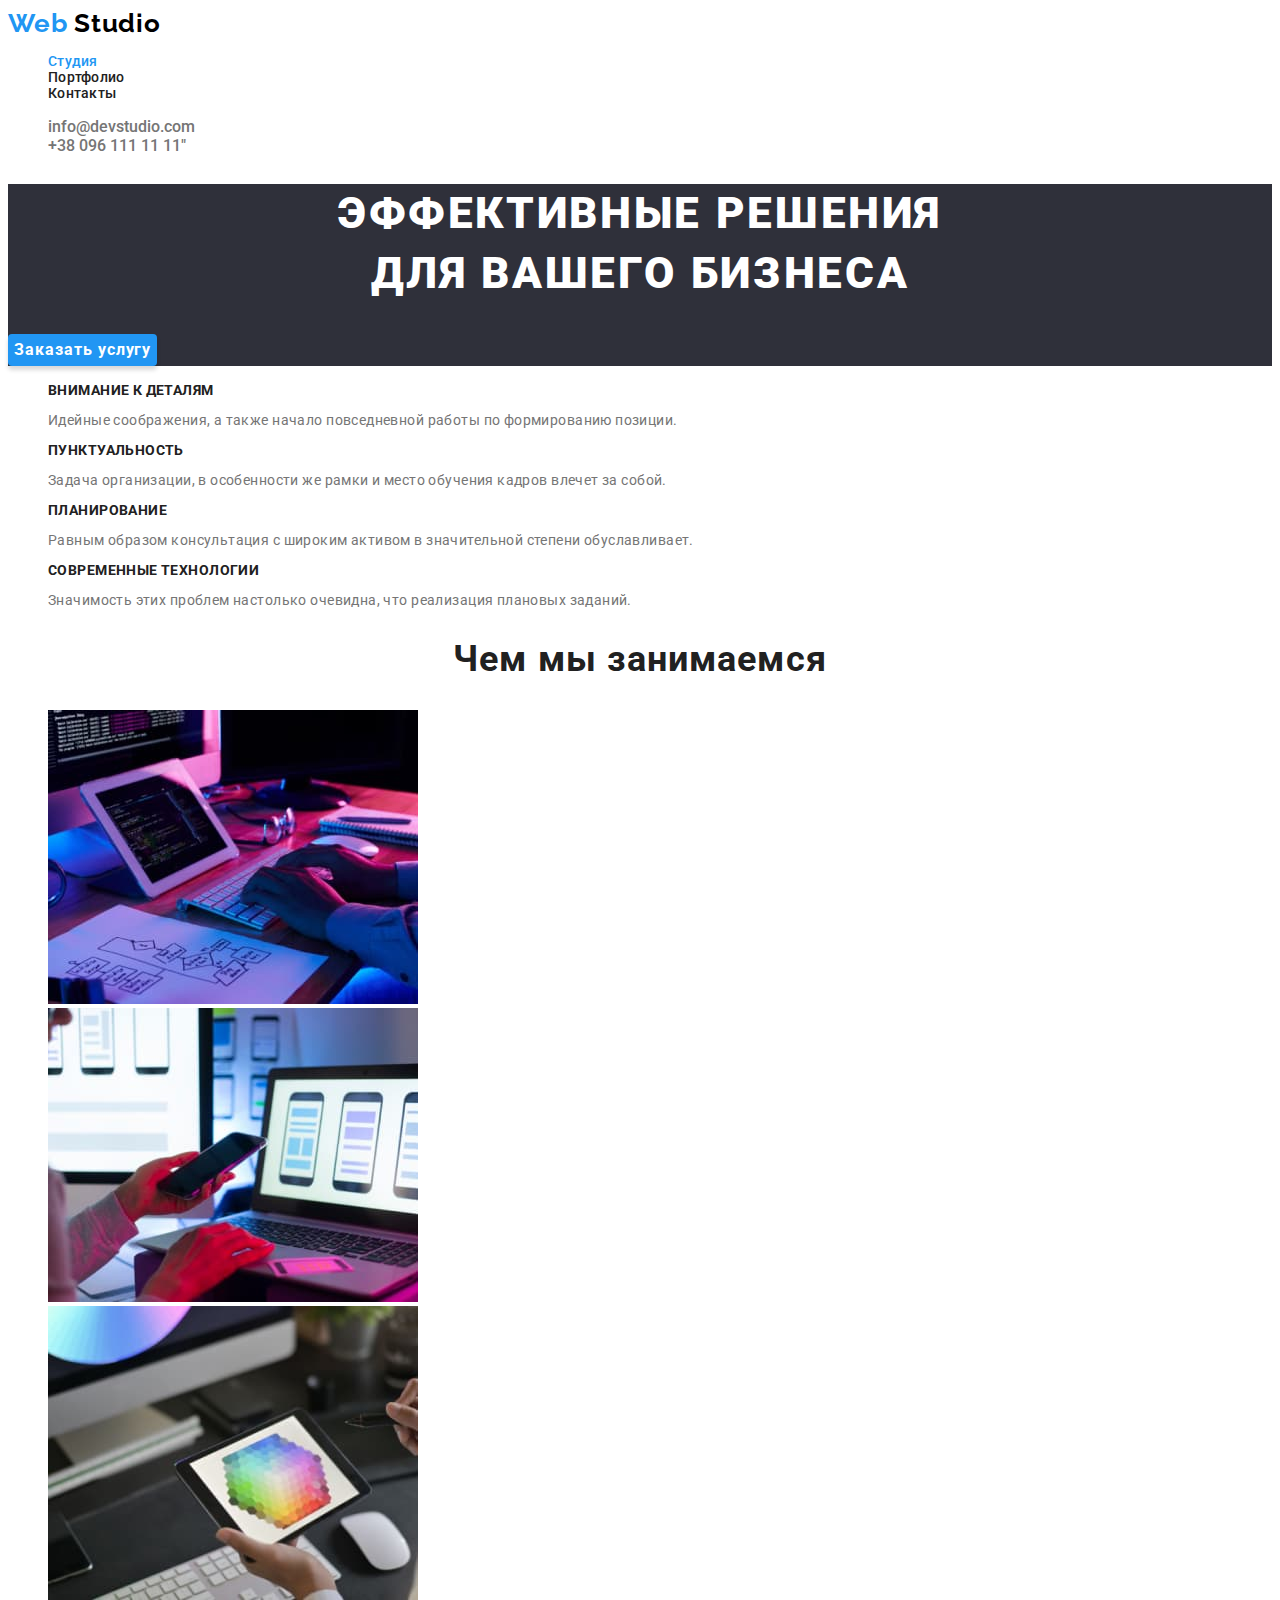
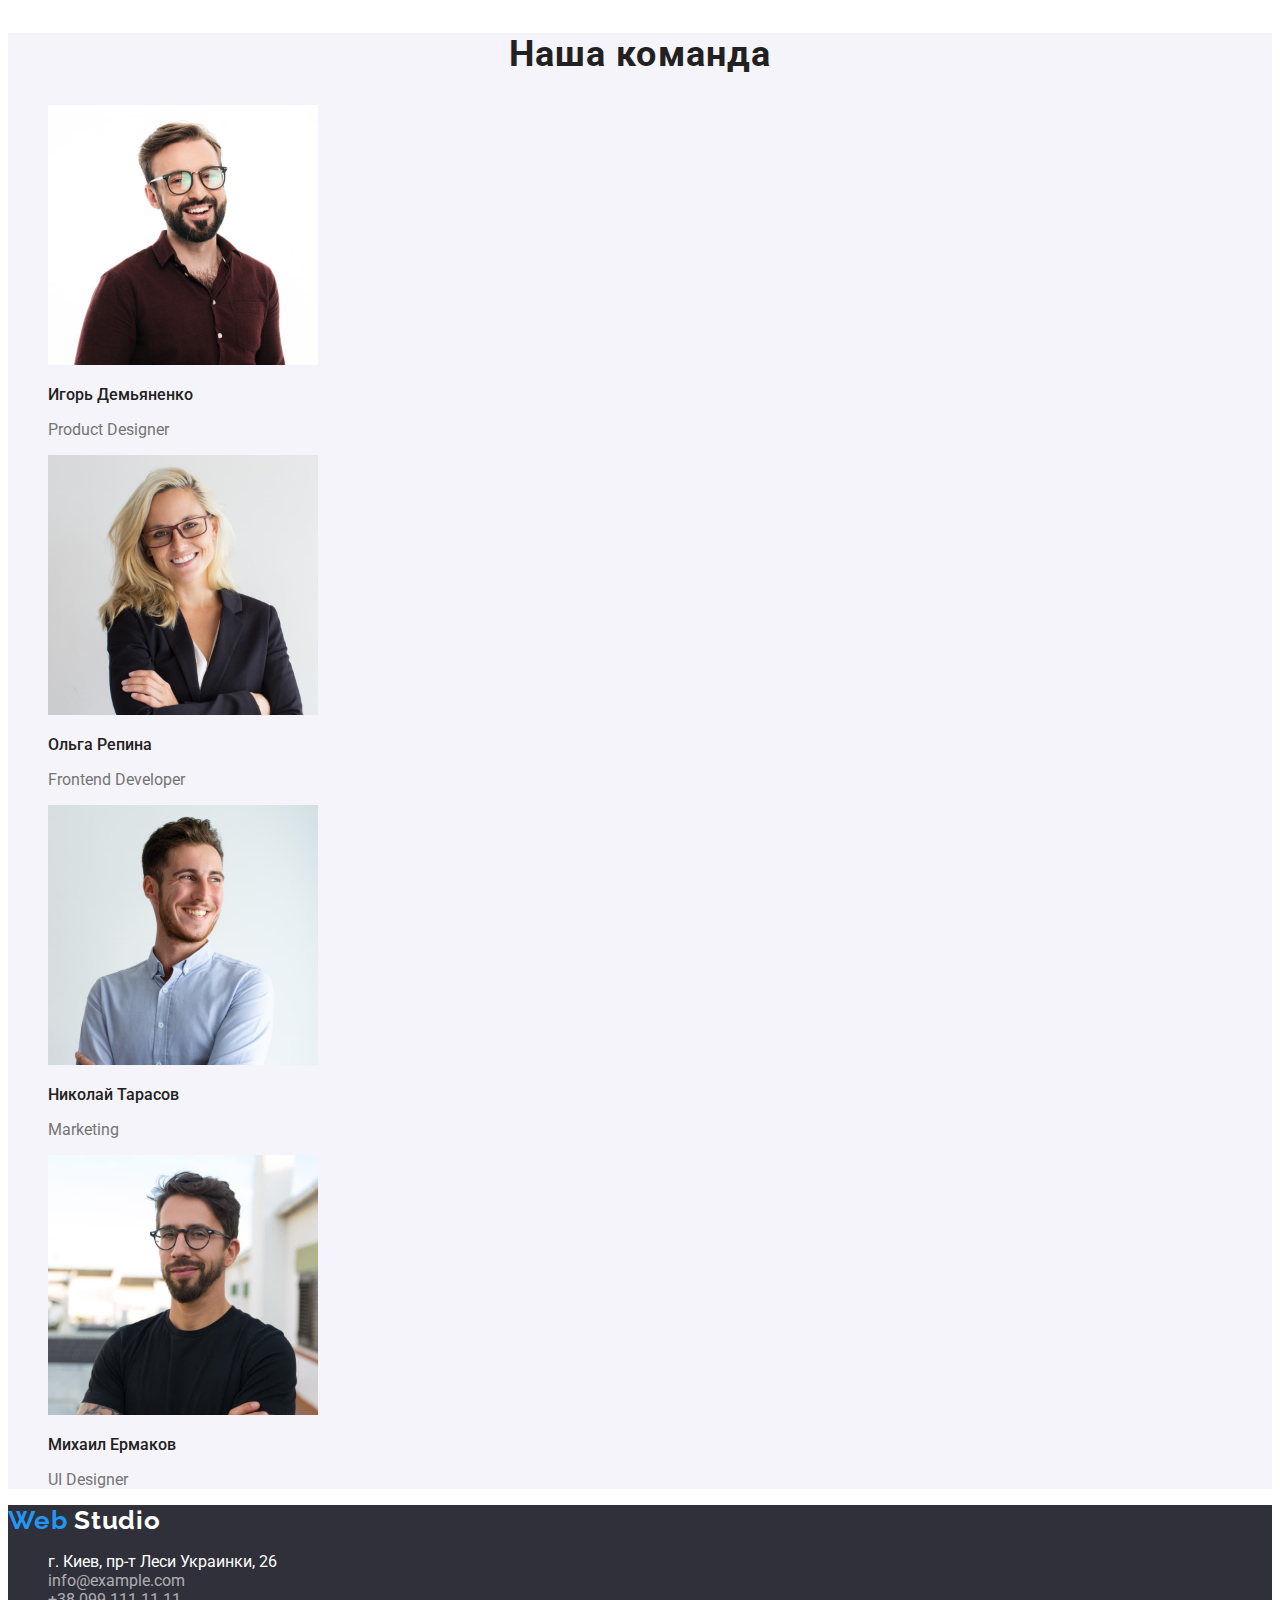
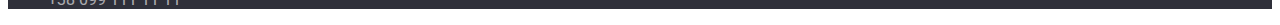
<file: index.html>
<!DOCTYPE html>
<html lang="ru">
  <head>
    <meta charset="UTF-8" />
    <meta http-equiv="X-UA-Compatible" content="IE=edge" />
    <meta name="viewport" content="width=device-width, initial-scale=1.0" />
    <title>Веб-студия</title>
    <link rel="stylesheet" href="./css/style.css" />
    <link rel="preconnect" href="https://fonts.gstatic.com" />
    <link
      href="https://fonts.googleapis.com/css2?family=Raleway:wght@700&family=Roboto:wght@400;500;700;900&display=swap"
      rel="stylesheet"
    />
  </head>
  <body>
    <!-- --------header---------- -->
    <header>
      <a href="./index.html" class="link logo">
        <span class="web">Web</span>
        Studio
      </a>

      <nav class="nav-page">
        <ul class="nav-list list">
          <li class="nav-list-link">
            <a href="./index.html" class="link current-page">Студия</a>
          </li>
          <li class="nav-list-link">
            <a href="./portfolio.html" class="link">Портфолио</a>
          </li>
          <li class="nav-list-link">
            <a href="" class="link">Контакты</a>
          </li>
        </ul>
      </nav>

      <!-- --------header contacts---------=------ -->
      <ul class="contacts-list list">
        <li class="contacts-list-item">
          <a href="mailto:info@devstudio.com" class="link">
            info@devstudio.com
          </a>
        </li>
        <li class="contacts-list-item">
          <a href="tel:+380961111111" class="link">+38 096 111 11 11"</a>
        </li>
      </ul>
    </header>

    <main>
      <!-------------business solution--------------->
      <section class="hero-section">
        <h1 class="hero-title">
          Эффективные решения
          <br />
          для вашего бизнеса
        </h1>
        <button type="button" class="modal-button">Заказать услугу</button>
      </section>

      <!-------------advantage------------------------>
      <section class="advantage-section">
        <h2 class="title visually-hidden">Наши особенности</h2>
        <ul class="advantage-list list">
          <li>
            <h3 class="advantage-list-title">Внимание к деталям</h3>
            <p class="advantage-list-description">
              Идейные соображения, а также начало повседневной работы по
              формированию позиции.
            </p>
          </li>

          <li>
            <h3 class="advantage-list-title">Пунктуальность</h3>
            <p class="advantage-list-description">
              Задача организации, в особенности же рамки и место обучения кадров
              влечет за собой.
            </p>
          </li>

          <li>
            <h3 class="advantage-list-title">Планирование</h3>
            <p class="advantage-list-description">
              Равным образом консультация с широким активом в значительной
              степени обуславливает.
            </p>
          </li>

          <li>
            <h3 class="advantage-list-title">Современные технологии</h3>
            <p class="advantage-list-description">
              Значимость этих проблем настолько очевидна, что реализация
              плановых заданий.
            </p>
          </li>
        </ul>
      </section>

      <!--------------what are we doing---------------->
      <section class="services-section">
        <h2 class="title">Чем мы занимаемся</h2>
        <ul class="services-list list">
          <li>
            <img
              src="./images/box1.jpg"
              alt="планшет на столе"
              width="370"
              height="294"
            />
          </li>

          <li>
            <img
              src="./images/box2.jpg"
              alt="телефон в руке"
              width="370"
              height="294"
            />
          </li>

          <li>
            <img
              src="./images/box3.jpg"
              alt="планшет в руке"
              width="370"
              height="294"
            />
          </li>
        </ul>
      </section>

      <!---------------our team------------------------->
      <section class="team-section">
        <h2 class="title">Наша команда</h2>
        <ul class="team-list list">
          <li class="team-list-item">
            <img
              src="./images/img.jpg"
              alt="Игорь Демьяненко фото"
              width="270"
              height="260"
            />

            <h3 class="team-list-item-name">Игорь Демьяненко</h3>
            <p class="team-list-item-position">Product Designer</p>
          </li>
          <li class="team-list-item">
            <img
              src="./images/img1.jpg"
              alt="Ольга Репина фото"
              width="270"
              height="260"
            />

            <h3 class="team-list-item-name">Ольга Репина</h3>
            <p class="team-list-item-position">Frontend Developer</p>
          </li>
          <li class="team-list-item">
            <img
              src="./images/img2.jpg"
              alt="Николай Тарасов фото"
              width="270"
              height="260"
            />

            <h3 class="team-list-item-name">Николай Тарасов</h3>
            <p class="team-list-item-position">Marketing</p>
          </li>
          <li class="team-list-item">
            <img
              src="./images/img3.jpg"
              alt="Михаил Ермаков фото"
              width="270"
              height="260"
            />

            <h3 class="team-list-item-name">Михаил Ермаков</h3>
            <p class="team-list-item-position">UI Designer</p>
          </li>
        </ul>
      </section>
    </main>

    <!------------------footer------------------------->
    <footer>
      <div class="footer-section">
        <a href="./index.html" class="link logo-footer">
          <span class="web">Web</span>
          Studio
        </a>

        <address>
          <ul class="address-list list">
            <li class="address-list-item">
              <a href="" class="link address">
                г. Киев, пр-т Леси Украинки, 26
              </a>
            </li>
            <li class="address-list-item">
              <a href="mailto:info@example.com " class="address-list-link link">
                info@example.com
              </a>
            </li>
            <li class="address-list-item">
              <a href="tel:+380991111111" class="address-list-link link">
                +38 099 111 11 11
              </a>
            </li>
          </ul>
        </address>
      </div>
    </footer>
  </body>
</html>
</file>
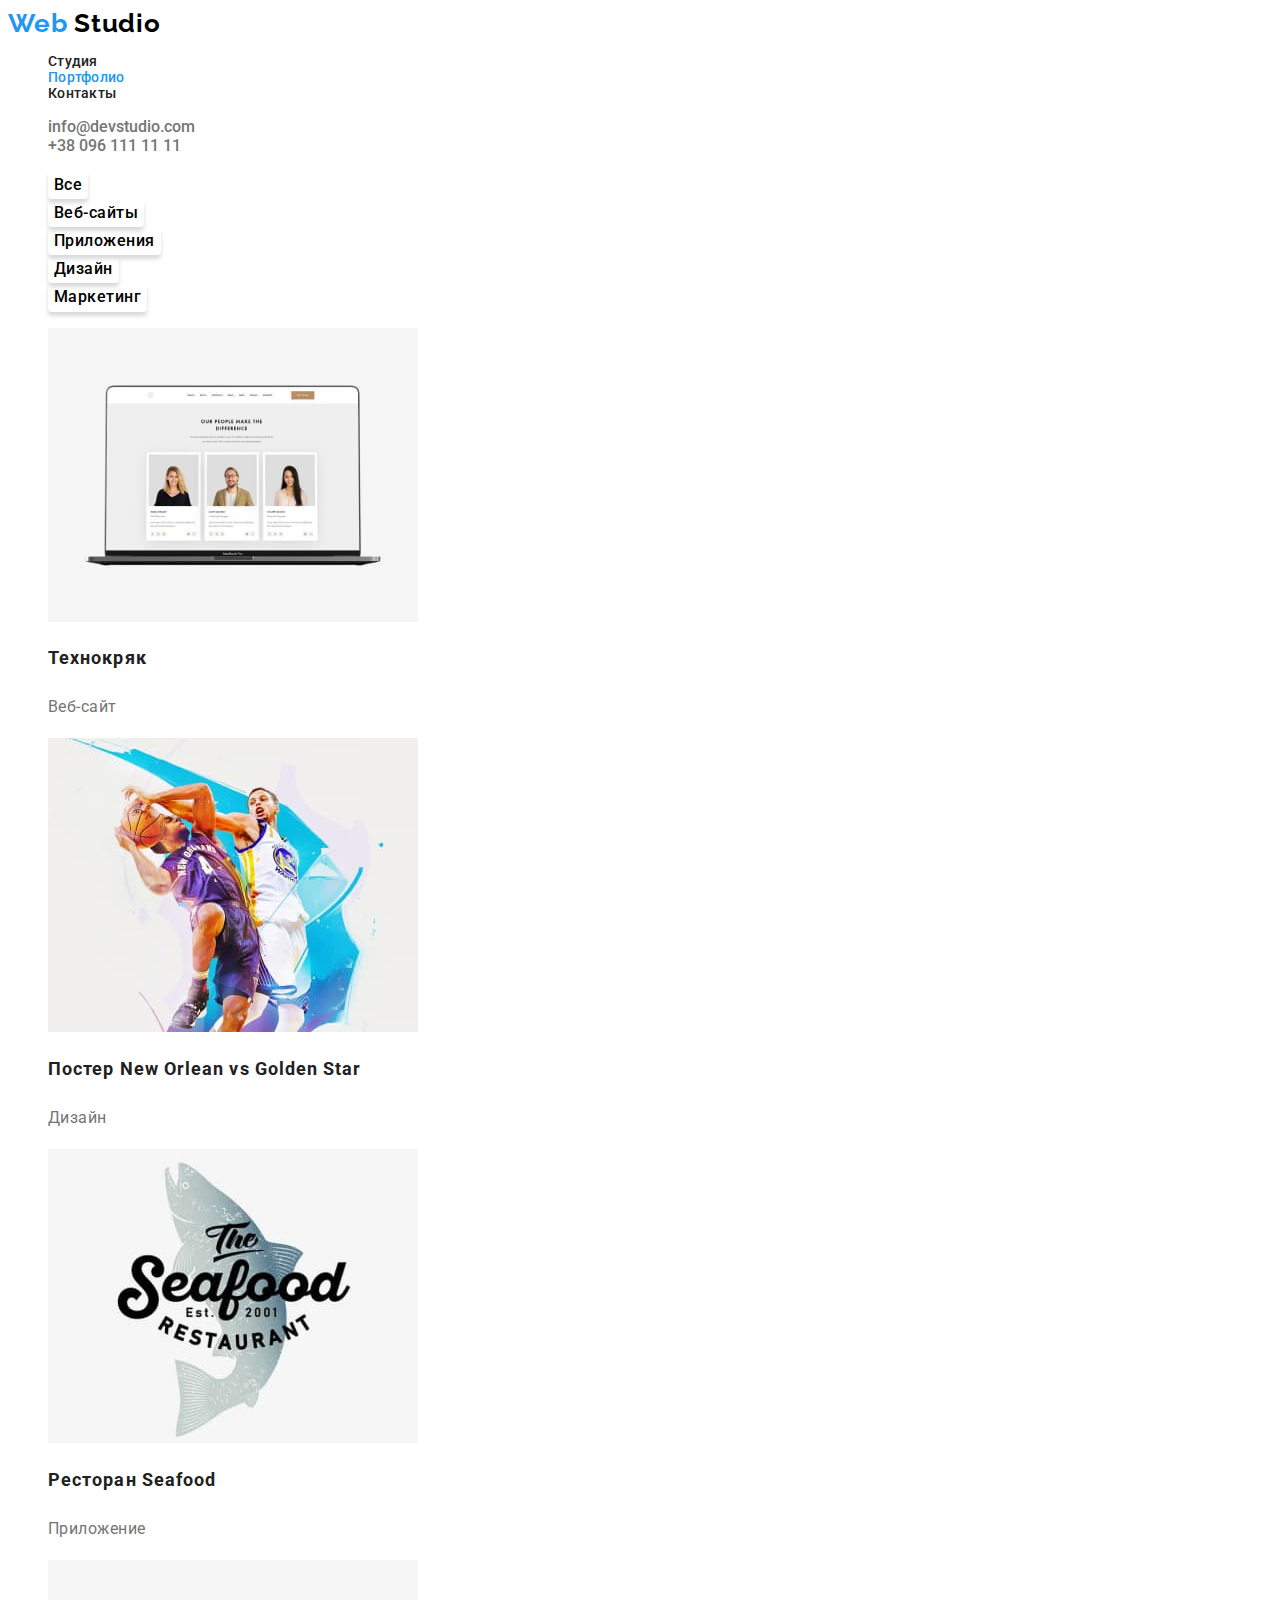
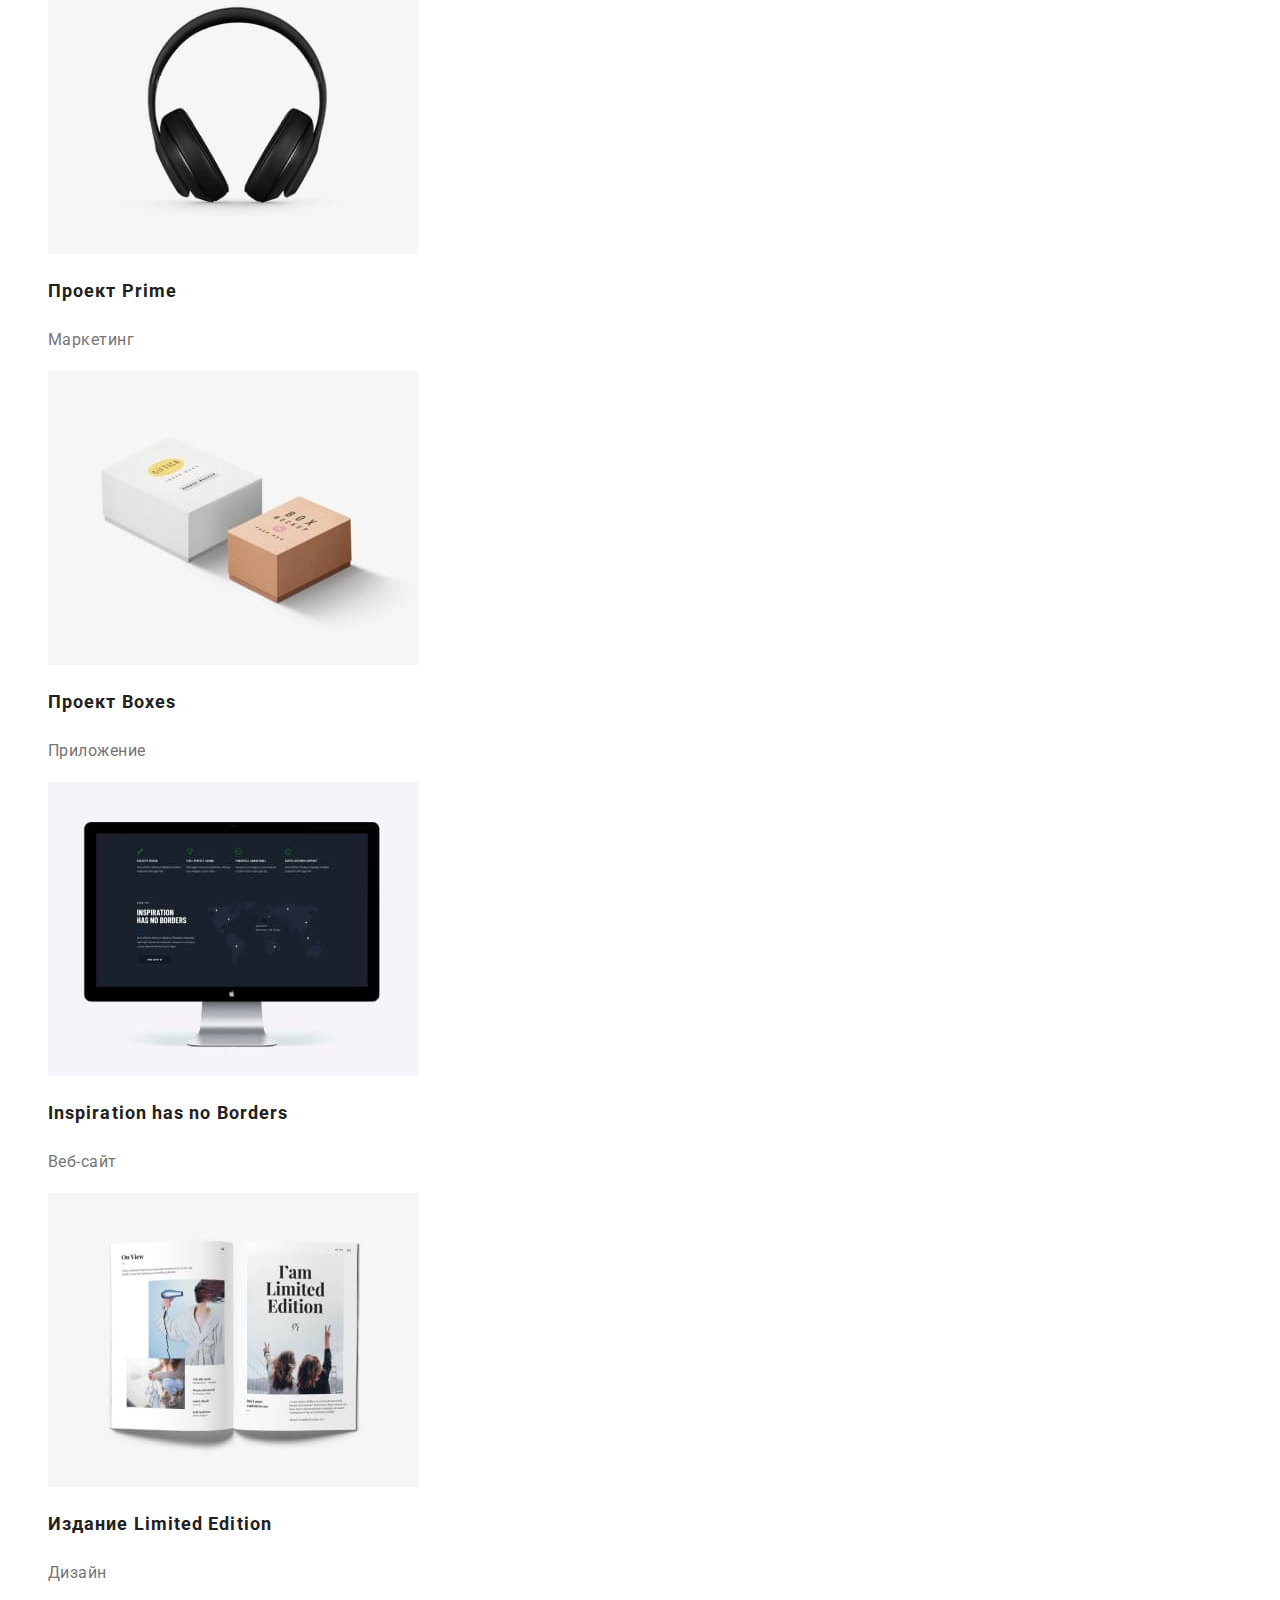
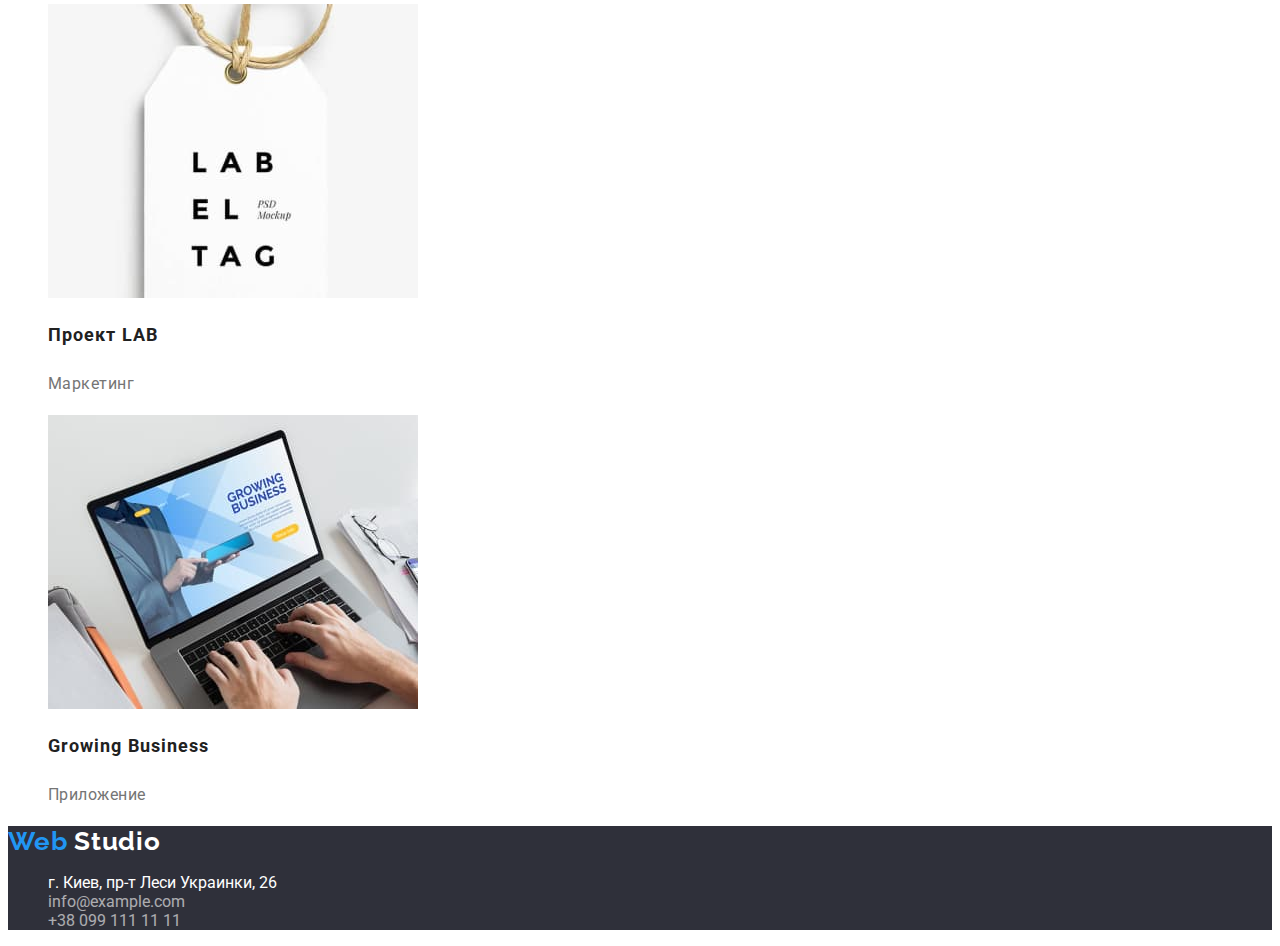
<file: portfolio.html>
<!DOCTYPE html>
<html lang="en">
  <head>
    <meta charset="UTF-8" />
    <meta http-equiv="X-UA-Compatible" content="IE=edge" />
    <meta name="viewport" content="width=device-width, initial-scale=1.0" />
    <title>Веб-студия</title>
    <link rel="stylesheet" href="./css/style.css" />
    <link rel="preconnect" href="https://fonts.gstatic.com" />
    <link
      href="https://fonts.googleapis.com/css2?family=Raleway:wght@700&family=Roboto:wght@400;500;700;900&display=swap"
      rel="stylesheet"
    />
  </head>
  <body>
    <!-- --------header---------- -->
    <header>
      <a href="./index.html" class="link logo">
        <span class="web">Web</span>
        Studio
      </a>

      <nav class="nav-page">
        <ul class="nav-list list">
          <li class="nav-list-link">
            <a href="./index.html" class="link">Студия</a>
          </li>
          <li class="nav-list-link">
            <a href="./portfolio.html" class="link current-page">Портфолио</a>
          </li>
          <li class="nav-list-link">
            <a href="" class="link">Контакты</a>
          </li>
        </ul>
      </nav>

      <!-- --------header contacts---------=------ -->
      <ul class="contacts-list list">
        <li class="contacts-list-item">
          <a href="mailto:info@devstudio.com" class="link">
            info@devstudio.com
          </a>
        </li>
        <li class="contacts-list-item">
          <a href="tel:+380961111111" class="link">+38 096 111 11 11</a>
        </li>
      </ul>
    </header>

    <main>
      <!------------------portfolio------------------------->
      <section class="portfolio-section">
        <h1 class="hero-title-portfolio visually-hidden">Portfolio</h1>
        <!------------------list button------------------------->
        <ul class="button-list list">
          <li class="button-list-item">
            <button type="button" class="button-list-btn">
              Все
            </button>
          </li>
          <li class="button-list-item">
            <button type="button" class="button-list-btn">Веб-сайты</button>
          </li>
          <li class="button-list-item">
            <button type="button" class="button-list-btn">Приложения</button>
          </li>
          <li class="button-list-item">
            <button type="button" class="button-list-btn">Дизайн</button>
          </li>
          <li class="button-list-item">
            <button type="button" class="button-list-btn">Маркетинг</button>
          </li>
        </ul>

        <!------------------projects---------------------------->
        <ul class="projects-list list">
          <li class="projects-list-item">
            <a href="" class="projects-list-item-link link">
              <img
                src="./images/images-portfolio/img1.jpg"
                alt="Технокряк"
                class="projects-list-item-img"
                width="370"
                height="294"
              />
            </a>
            <h2 class="projects-list-item-name">Технокряк</h2>
            <p class="projects-list-item-type">Веб-сайт</p>
            <!-- <p class="projects-list-item-description">
              Технокряк это современная площадка распространения коронавируса.
              Компании используют эту платформу для цифрового шпионажа и атак на
              защищённые сервера конкурентов.
            </p> -->
          </li>

          <li class="projects-list-item">
            <a href="" class="projects-list-item-link link">
              <img
                src="./images/images-portfolio/img2.jpg"
                alt="Постер New Orlean vs Golden Star"
                class="projects-list-item-img"
                width="370"
                height="294"
              />
            </a>
            <h2 class="projects-list-item-name">
              Постер New Orlean vs Golden Star
            </h2>
            <p class="projects-list-item-type">Дизайн</p>
            <!-- <p class="projects-list-item-description">
              Технокряк это современная площадка распространения коронавируса.
              Компании используют эту платформу для цифрового шпионажа и атак на
              защищённые сервера конкурентов.
            </p> -->
          </li>

          <li class="projects-list-item">
            <a href="" class="projects-list-item-link link">
              <img
                src="./images/images-portfolio/img3.jpg"
                alt="Ресторан Seafood"
                class="projects-list-item-img"
                width="370"
                height="294"
              />
            </a>
            <h2 class="projects-list-item-name">Ресторан Seafood</h2>
            <p class="projects-list-item-type">Приложение</p>
            <!-- <p class="projects-list-item-description">
              Технокряк это современная площадка распространения коронавируса.
              Компании используют эту платформу для цифрового шпионажа и атак на
              защищённые сервера конкурентов.
            </p> -->
          </li>

          <li class="projects-list-item">
            <a href="" class="projects-list-item-link link">
              <img
                src="./images/images-portfolio/img4.jpg"
                alt="Проект Prime"
                class="projects-list-item-img"
                width="370"
                height="294"
              />
            </a>
            <h2 class="projects-list-item-name">Проект Prime</h2>
            <p class="projects-list-item-type">Маркетинг</p>
            <!-- <p class="projects-list-item-description">
              Технокряк это современная площадка распространения коронавируса.
              Компании используют эту платформу для цифрового шпионажа и атак на
              защищённые сервера конкурентов.
            </p> -->
          </li>

          <li class="projects-list-item">
            <a href="" class="projects-list-item-link link">
              <img
                src="./images/images-portfolio/img5.jpg"
                alt="Проект Boxes"
                class="projects-list-item-img"
                width="370"
                height="294"
              />
            </a>
            <h2 class="projects-list-item-name">Проект Boxes</h2>
            <p class="projects-list-item-type">Приложение</p>
            <!-- <p class="projects-list-item-description">
              Технокряк это современная площадка распространения коронавируса.
              Компании используют эту платформу для цифрового шпионажа и атак на
              защищённые сервера конкурентов.
            </p> -->
          </li>

          <li class="projects-list-item">
            <a href="" class="projects-list-item-link link">
              <img
                src="./images/images-portfolio/img6.jpg"
                alt="Inspiration has no Borders"
                class="projects-list-item-img"
                width="370"
                height="294"
              />
            </a>
            <h2 class="projects-list-item-name">Inspiration has no Borders</h2>
            <p class="projects-list-item-type">Веб-сайт</p>
            <!-- <p class="projects-list-item-description">
              Технокряк это современная площадка распространения коронавируса.
              Компании используют эту платформу для цифрового шпионажа и атак на
              защищённые сервера конкурентов.
            </p> -->
          </li>

          <li class="projects-list-item">
            <a href="" class="projects-list-item-link link">
              <img
                src="./images/images-portfolio/img7.jpg"
                alt="Издание Limited Edition"
                class="projects-list-item-img"
                width="370"
                height="294"
              />
            </a>
            <h2 class="projects-list-item-name">Издание Limited Edition</h2>
            <p class="projects-list-item-type">Дизайн</p>
            <!-- <p class="projects-list-item-description">
              Технокряк это современная площадка распространения коронавируса.
              Компании используют эту платформу для цифрового шпионажа и атак на
              защищённые сервера конкурентов.
            </p> -->
          </li>

          <li class="projects-list-item">
            <a href="" class="projects-list-item-link link">
              <img
                src="./images/images-portfolio/img8.jpg"
                alt=""
                class="projects-list-item-img"
                width="370"
                height="294"
              />
            </a>
            <h2 class="projects-list-item-name">Проект LAB</h2>
            <p class="projects-list-item-type">Маркетинг</p>
            <!-- <p class="projects-list-item-description">
              Технокряк это современная площадка распространения коронавируса.
              Компании используют эту платформу для цифрового шпионажа и атак на
              защищённые сервера конкурентов.
            </p> -->
          </li>

          <li class="projects-list-item">
            <a href="" class="projects-list-item-link link">
              <img
                src="./images/images-portfolio/img9.jpg"
                alt="Growing Business"
                class="projects-list-item-img"
                width="370"
                height="294"
              />
            </a>
            <h2 class="projects-list-item-name">Growing Business</h2>
            <p class="projects-list-item-type">Приложение</p>
            <!-- <p class="projects-list-item-description">
              Технокряк это современная площадка распространения коронавируса.
              Компании используют эту платформу для цифрового шпионажа и атак на
              защищённые сервера конкурентов.
            </p> -->
          </li>
        </ul>
      </section>
    </main>

    <!------------------footer------------------------->
    <footer>
      <div class="footer-section">
        <a href="./index.html" class="link logo-footer">
          <span class="web">Web</span>
          Studio
        </a>

        <address>
          <ul class="address-list list">
            <li class="address-list-item">
              <a href="" class="link address">
                г. Киев, пр-т Леси Украинки, 26
              </a>
            </li>
            <li class="address-list-item">
              <a href="mailto:info@example.com " class="address-list-link link">
                info@example.com
              </a>
            </li>
            <li class="address-list-item">
              <a href="tel:+380991111111" class="address-list-link link">
                +38 099 111 11 11
              </a>
            </li>
          </ul>
        </address>
      </div>
    </footer>
  </body>
</html>
</file>
<file: css/style.css>
:root {
  --title-text-color: #212121;
  --white-color: #ffffff;
  --main-text-color: #757575;
  --accent-color: #2196f3;
  --main-font-family: 'Roboto', sans-serif;
  --main-font-style: normal;
  --accent-font-family: 'Raleway', sans-serif;
  --footer-contacts-color: rgba(255, 255, 255, 0.6);
  --color-button-list-btn: #f5f4fa;
  --dark-background-color: #188ce8;
  --background-color-fon: #2f303a;
  --light-color-fon: #f5f4fa;
  --main-logo-color: #000000;
}

/* -------------- СТИЛИЗАЦИЯ ДЛЯ ВСЕХ---------------------------------------- */

body {
  font-family: var(--main-font-family);
  font-style: var(--main-font-style);
  color: var(--main-text-color);
}

.link {
  text-decoration: none;
  color: inherit;
}

.list {
  list-style: none;
}

/* -------------- СТИЛИЗАЦИЯ ЛОГОТИП---------------------------------------- */

.logo,
.logo-footer {
  font-family: var(--accent-font-family);
  font-weight: bold;
  line-height: 1.192;
  font-size: 26px;
  letter-spacing: 0.03em;
}
.web {
  color: var(--accent-color);
}

.logo {
  color: var(--main-logo-color);
}
.logo-footer {
  color: var(--white-color);
}

.studio-footer {
  color: var(--white-color);
}

/* -------------- СТИЛИЗАЦИЯ навигации---------------------------------------- */
.nav-list {
  color: var(--title-text-color);
  font-weight: 500;
  font-size: 14px;
  line-height: 1.143;
  letter-spacing: 0.02em;
}

.nav-list-link a:hover,
.nav-list-link a:focus,
.contacts-list-item a:hover,
.contacts-list-item a:focus,
.current-page {
  color: var(--accent-color);
}

.contacts-list-item {
  font-weight: 500;
}

/* -------------- СТИЛИЗАЦИЯ html---------------------------------------- */
.hero-section,
.footer-section {
  background: var(--background-color-fon);
}

.visually-hidden {
  position: absolute;
  clip: rect(0 0 0 0);
  width: 1px;
  height: 1px;
  margin: -1px;
}

.team-section {
  background: var(--light-color-fon);
}

.hero-title {
  color: var(--white-color);
  font-weight: 900;
  font-size: 44px;
  line-height: 1.363;
  text-align: center;
  letter-spacing: 0.06em;
  text-transform: uppercase;
}

.modal-button {
  font-family: inherit;
  font-weight: 700;
  font-size: 16px;
  line-height: 1.875;
  text-align: center;
  letter-spacing: 0.06em;
  color: var(--white-color);
  background-color: var(--accent-color);
  cursor: pointer;
  border: none;
  border-radius: 4px;
  box-shadow: 0px 4px 4px rgba(0, 0, 0, 0.15);
}

.modal-button:hover,
.modal-button:focus {
  background: var(--dark-background-color);
}

.title,
.advantage-list-title {
  color: var(--title-text-color);
  font-weight: bold;
  letter-spacing: 0.03em;
}

.title {
  font-size: 36px;
  line-height: 1.167;
  text-align: center;
}

.advantage-list-title {
  font-size: 14px;
  line-height: 1.142;
  text-transform: uppercase;
}
.advantage-list-description {
  font-size: 14px;
  line-height: 1.714x;
  letter-spacing: 0.03em;
}

.team-list-item-name,
.team-list-item-position {
  font-size: 16px;
  line-height: 1.188;
  /* text-align: center;
  letter-spacing: 0.03em; */
}

.team-list-item-name {
  color: var(--title-text-color);
  font-weight: 500;
}
.address-list-item {
  font-style: normal;
  color: var(--white-color);
}

.address-list-link {
  opacity: 0.6;
}

/* -------------- СТИЛИЗАЦИЯ portfolio---------------------------------------- */

.button-list-btn {
  font-weight: 500;
  font-size: 16px;
  line-height: 1.6325;
  text-align: center;
  letter-spacing: 0.03em;
  font-family: inherit;
  border: none;
  border-radius: 4px;
  cursor: pointer;
  box-shadow: 0px 4px 4px rgba(0, 0, 0, 0.15);
  background: none;
}

.btn-main {
  background-color: var(--accent-color);
  color: var(--white-color);
}

.button-list-btn:hover,
.button-list-btn:focus,
.button-list-btn:active {
  color: var(--white-color);
  background: var(--dark-background-color);
}

.projects-list-item-name {
  color: var(--title-text-color);
  font-size: 18px;
  line-height: 2;
  letter-spacing: 0.06em;
}

.projects-list-item-type {
  font-weight: normal;
  font-size: 16px;
  line-height: 1.875;
  letter-spacing: 0.03em;
}

.projects-list-item-description {
  font-size: 18px;
  line-height: 1.556;
  letter-spacing: 0.03em;
}

/* -------------- СТИЛИЗАЦИЯ address list---------------------------------------- */

.address-list-item a:hover,
.address-list-item a:focus {
  color: var(--accent-color);
}

.address {
  color: var(--white-color);
}
</file>
